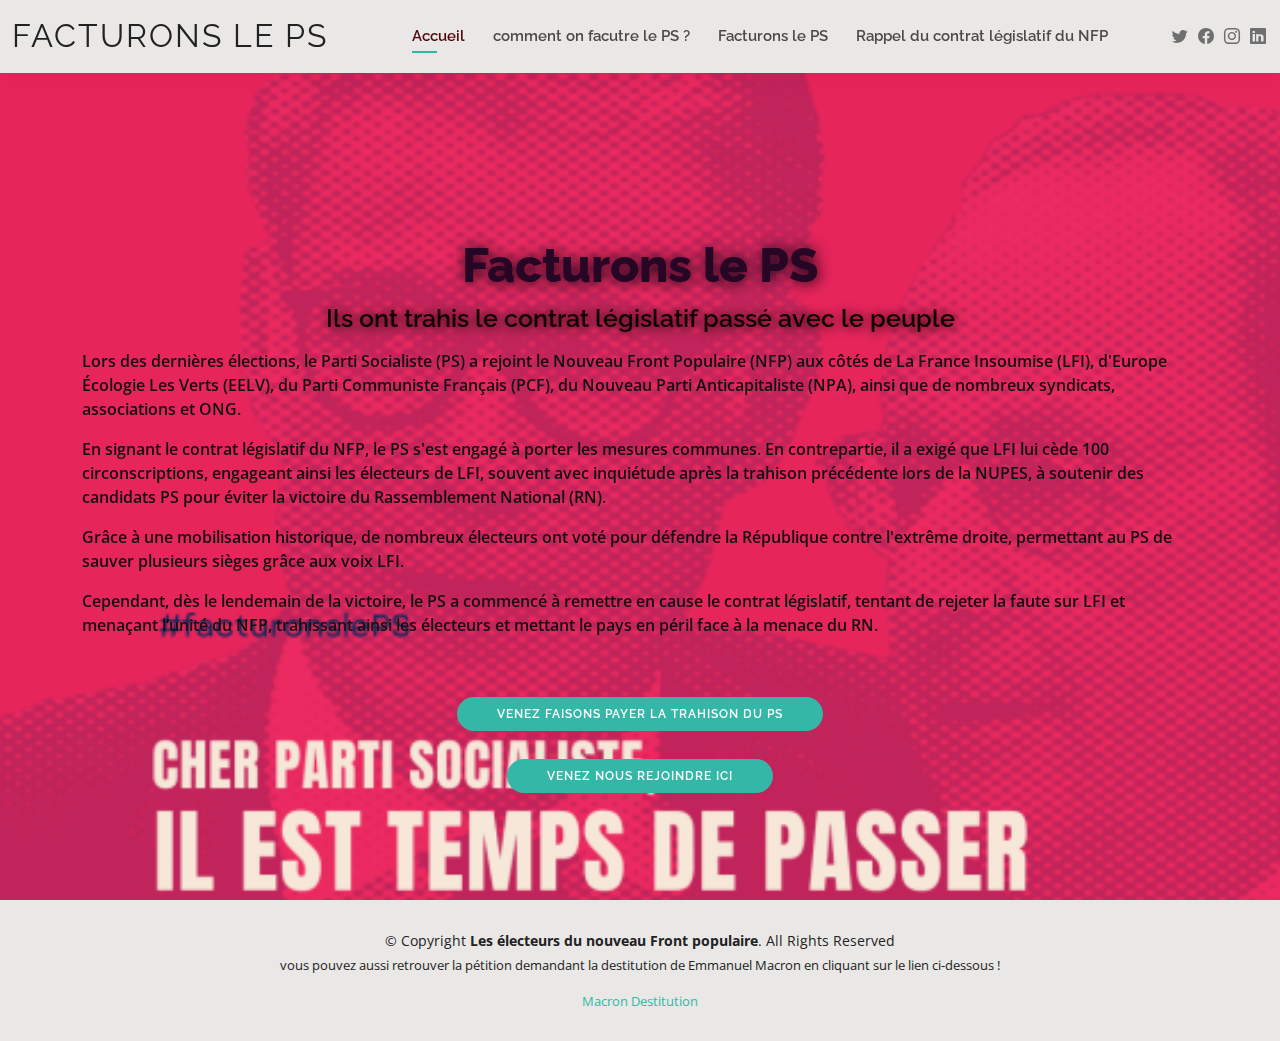
<file: index.html>
<!DOCTYPE html>
<html lang="en">

<head>
  <meta charset="utf-8">
  <meta content="width=device-width, initial-scale=1.0" name="viewport">

  <title>Facturons le PS</title>
  <meta content="" name="description">
  <meta content="" name="keywords">

  <!-- Favicons -->
  <link href="assets/img/apple-touch-icon.png" rel="apple-touch-icon">

  <!-- Google Fonts -->
  <link
    href="https://fonts.googleapis.com/css?family=Open+Sans:300,300i,400,400i,600,600i,700,700i|Raleway:300,300i,400,400i,500,500i,600,600i,700,700i|Poppins:300,300i,400,400i,500,500i,600,600i,700,700i"
    rel="stylesheet">

  <!-- Vendor CSS Files -->
  <link href="assets/vendor/aos/aos.css" rel="stylesheet">
  <link href="assets/vendor/bootstrap/css/bootstrap.min.css" rel="stylesheet">
  <link href="assets/vendor/bootstrap-icons/bootstrap-icons.css" rel="stylesheet">
  <link href="assets/vendor/boxicons/css/boxicons.min.css" rel="stylesheet">
  <link href="assets/vendor/glightbox/css/glightbox.min.css" rel="stylesheet">
  <link href="assets/vendor/swiper/swiper-bundle.min.css" rel="stylesheet">

  <!-- Template Main CSS File -->
  <link href="assets/css/style.css" rel="stylesheet">

  <!-- =======================================================
  
  ======================================================== -->
</head>

<body>

  <!-- ======= Header ======= -->
  <header id="header" class="fixed-top">
    <div class="container-fluid d-flex justify-content-between align-items-center">

      <h1 class="logo me-auto me-lg-0"><a href="index.html">Facturons Le PS</a></h1>


      <nav id="navbar" class="navbar order-last order-lg-0">
        <ul>
          <li><a class="active" href="index.html">Accueil</a></li>
          <li><a href="../factureps/comment.html"> comment on facutre le PS ?</a></li>
          <li><a href="../factureps/facturonsPS.html"> Facturons le PS </a></li>
          <li><a href="programme.html">Rappel du contrat législatif du NFP</a></li>
        </ul>
        <i class="bi bi-list mobile-nav-toggle"></i>
      </nav><!-- .navbar -->

      <div class="header-social-links">
        <a href="#" class="twitter"><i class="bi bi-twitter"></i></a>
        <a href="#" class="facebook"><i class="bi bi-facebook"></i></a>
        <a href="#" class="instagram"><i class="bi bi-instagram"></i></a>
        <a href="#" class="linkedin"><i class="bi bi-linkedin"></i></i></a>
      </div>

    </div>

  </header><!-- End Header -->

  <!-- ======= Hero Section ======= -->
  <section id="hero" class="d-flex align-items-center">
    <div class="container d-flex flex-column align-items-center" data-aos="zoom-in" data-aos-delay="100">
      <h1>Facturons le PS</h1>
      <h2>Ils ont trahis le contrat législatif passé avec le peuple</h2>
      <p>
        <p>
        Lors des dernières élections, le Parti Socialiste (PS) a rejoint le Nouveau Front Populaire (NFP) aux côtés de
        La France Insoumise (LFI), d'Europe Écologie Les Verts (EELV), du Parti Communiste Français (PCF), du Nouveau
        Parti Anticapitaliste (NPA), ainsi que de nombreux syndicats, associations et ONG.
        </p>
        <p>
        En signant le contrat législatif du NFP, le PS s'est engagé à porter les mesures communes. En contrepartie, il a
        exigé que LFI lui cède 100 circonscriptions, engageant ainsi les électeurs de LFI, souvent avec inquiétude après
        la trahison précédente lors de la NUPES, à soutenir des candidats PS pour éviter la victoire du Rassemblement
        National (RN).
        </p>
        <p>
        Grâce à une mobilisation historique, de nombreux électeurs ont voté pour défendre la République contre l'extrême
        droite, permettant au PS de sauver plusieurs sièges grâce aux voix LFI.
        </p>
        <p>
        Cependant, dès le lendemain de la victoire, le PS a commencé à remettre en cause le contrat législatif, tentant
        de rejeter la faute sur LFI et menaçant l’unité du NFP, trahissant ainsi les électeurs et mettant le pays en
        péril face à la menace du RN.
        </p>
      </p>
      <a href="facturonsPS.html" class="btn-about">Venez faisons payer la trahison du PS</a>
      <a href="equipe.html" class="btn-about">Venez nous rejoindre Ici</a>
    </div>

  </section><!-- End Hero -->

  <!-- ======= Footer ======= -->
  <footer id="footer">
    <div class="container">
      <div class="copyright">
        &copy; Copyright <strong><span>Les électeurs du nouveau Front populaire</span></strong>. All Rights Reserved
      </div>
      <div class="credits">
        <p>vous pouvez aussi retrouver la pétition demandant la destitution de Emmanuel Macron en cliquant sur le lien ci-dessous !</p>
        <a href="https://macron-destitution.fr/"> Macron Destitution </a>
      </div>
    </div>
  </footer><!-- End  Footer -->

  <div id="preloader"></div>
  <a href="#" class="back-to-top d-flex align-items-center justify-content-center"><i
      class="bi bi-arrow-up-short"></i></a>

  <!-- Vendor JS Files -->
  <script src="assets/vendor/purecounter/purecounter_vanilla.js"></script>
  <script src="assets/vendor/aos/aos.js"></script>
  <script src="assets/vendor/bootstrap/js/bootstrap.bundle.min.js"></script>
  <script src="assets/vendor/glightbox/js/glightbox.min.js"></script>
  <script src="assets/vendor/isotope-layout/isotope.pkgd.min.js"></script>
  <script src="assets/vendor/swiper/swiper-bundle.min.js"></script>
  <script src="assets/vendor/waypoints/noframework.waypoints.js"></script>
  <script src="assets/vendor/php-email-form/validate.js"></script>

  <!-- Template Main JS File -->
  <script src="assets/js/main.js"></script>

</body>

</html>
</file>
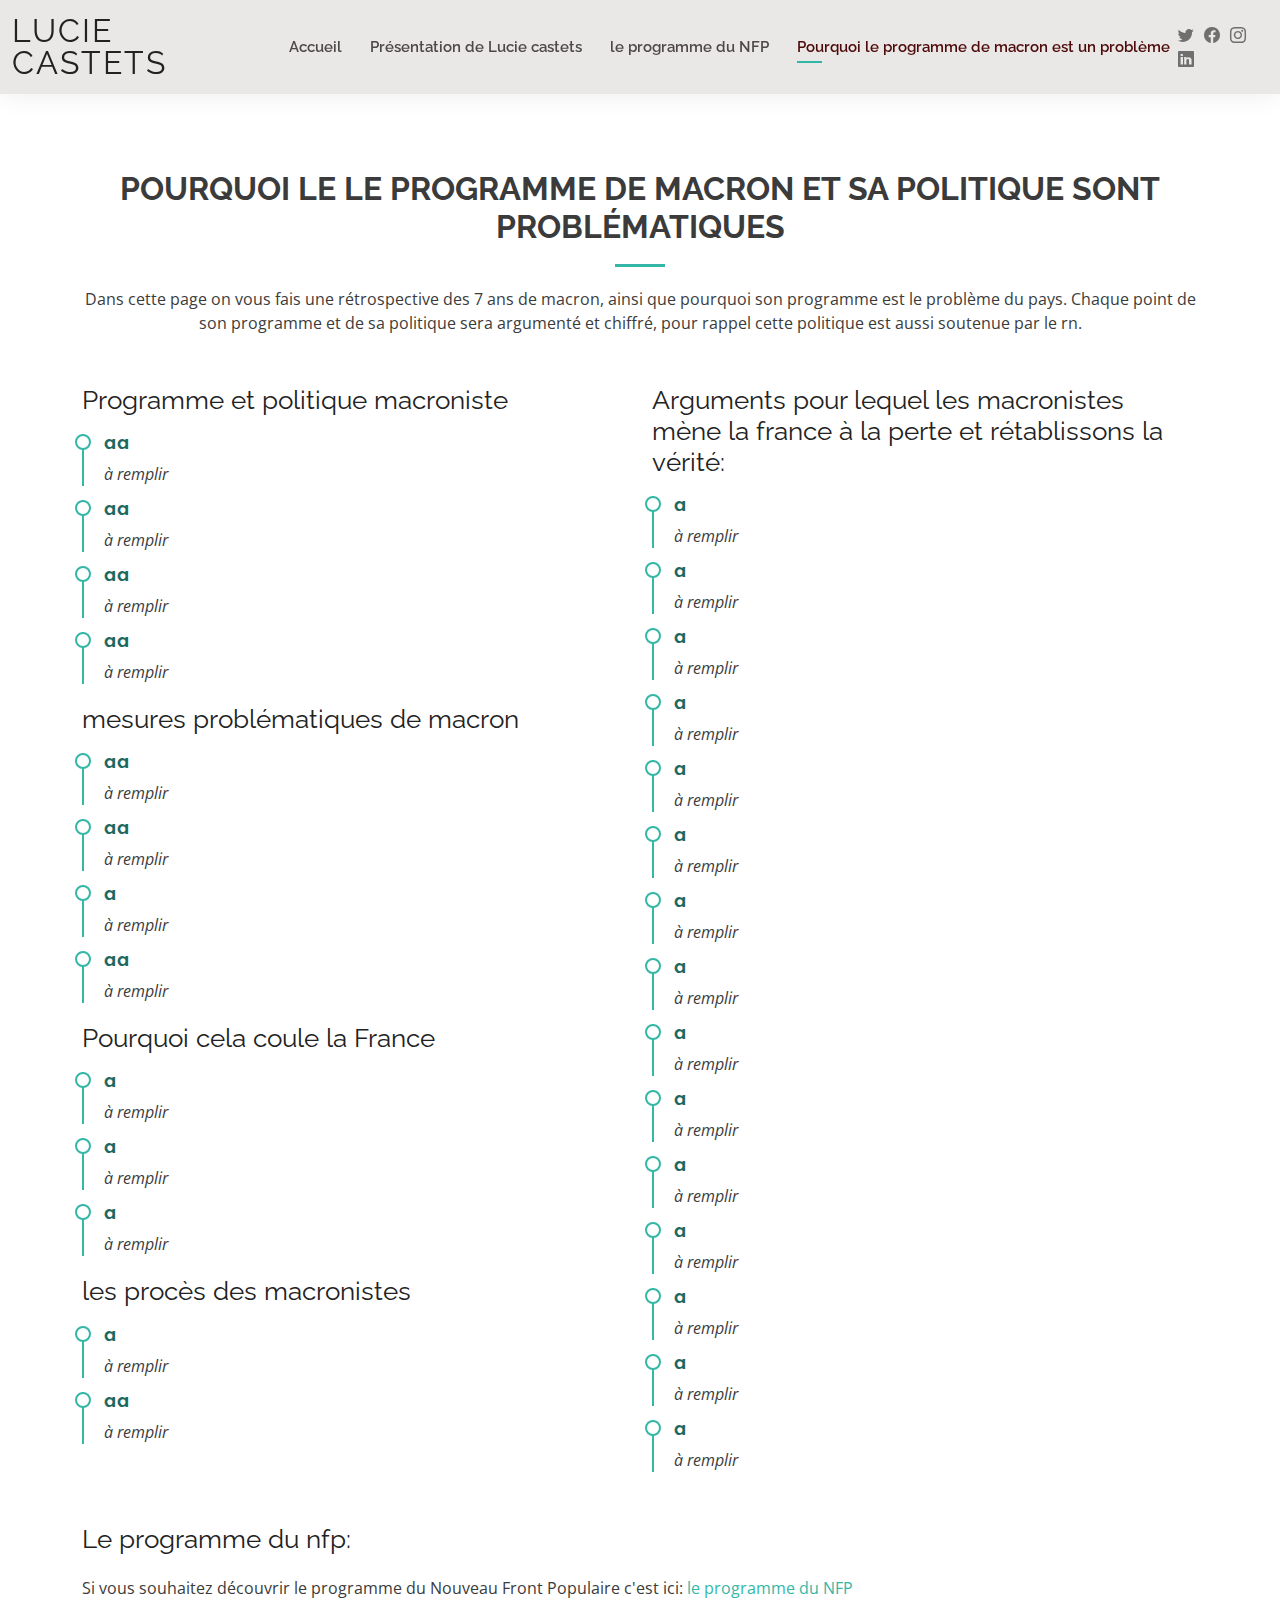
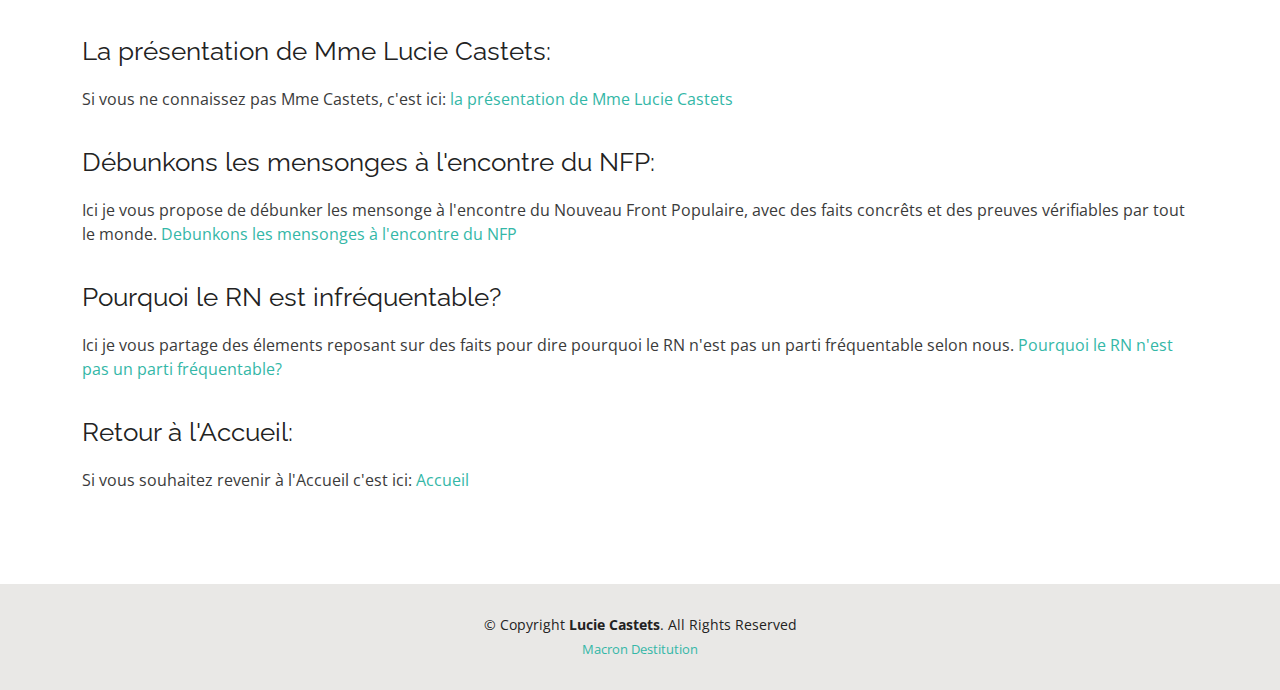
<file: macron.html>
<!DOCTYPE html>
<html lang="en">

<head>
  <meta charset="utf-8">
  <meta content="width=device-width, initial-scale=1.0" name="viewport">

  <title>Problème avec macron</title>
  <meta content="" name="description">
  <meta content="" name="keywords">

  <!-- Favicons -->
  <link href="assets/img/apple-touch-icon.png" rel="apple-touch-icon">

  <!-- Google Fonts -->
  <link
    href="https://fonts.googleapis.com/css?family=Open+Sans:300,300i,400,400i,600,600i,700,700i|Raleway:300,300i,400,400i,500,500i,600,600i,700,700i|Poppins:300,300i,400,400i,500,500i,600,600i,700,700i"
    rel="stylesheet">

  <!-- Vendor CSS Files -->
  <link href="assets/vendor/aos/aos.css" rel="stylesheet">
  <link href="assets/vendor/bootstrap/css/bootstrap.min.css" rel="stylesheet">
  <link href="assets/vendor/bootstrap-icons/bootstrap-icons.css" rel="stylesheet">
  <link href="assets/vendor/boxicons/css/boxicons.min.css" rel="stylesheet">
  <link href="assets/vendor/glightbox/css/glightbox.min.css" rel="stylesheet">
  <link href="assets/vendor/swiper/swiper-bundle.min.css" rel="stylesheet">

  <!-- Template Main CSS File -->
  <link href="assets/css/style.css" rel="stylesheet">

  <!-- =======================================================
  * Template Name: Kelly
  * Updated: Sep 18 2023 with Bootstrap v5.3.2
  * Template URL: https://bootstrapmade.com/kelly-free-bootstrap-cv-resume-html-template/
  * Author: BootstrapMade.com
  * License: https://bootstrapmade.com/license/
  ======================================================== -->
</head>

<body>

  <!-- ======= Header ======= -->
  <!-- ======= Header ======= -->
  <header id="header" class="fixed-top">
    <div class="container-fluid d-flex justify-content-between align-items-center">

      <h1 class="logo me-auto me-lg-0"><a href="index.html">Lucie Castets</a></h1>
      <!-- Uncomment below if you prefer to use an image logo -->
      <!-- <a href="index.html" class="logo"><img src="assets/img/logo.png" alt="" class="img-fluid"></a>-->

      <nav id="navbar" class="navbar order-last order-lg-0">
        <ul>
          <li><a href="index.html">Accueil</a></li>
          <li><a href="castets.html">Présentation de Lucie castets</a></li>
          <li><a href="programme.html">le programme du NFP</a></li>
          <li><a class="active" href="macron.html">Pourquoi le programme de macron est un problème</a></li>
        </ul>

        <i class="bi bi-list mobile-nav-toggle"></i>
      </nav><!-- .navbar -->

      <div class="header-social-links">
        <a href="#" class="twitter"><i class="bi bi-twitter"></i></a>
        <a href="#" class="facebook"><i class="bi bi-facebook"></i></a>
        <a href="#" class="instagram"><i class="bi bi-instagram"></i></a>
        <a href="#" class="linkedin"><i class="bi bi-linkedin"></i></i></a>
      </div>

    </div>

  </header><!-- End Header -->

  <main id="main">

    <!-- ======= rn beurk Section ======= -->
    <section id="resume" class="resume">
      <div class="container" data-aos="fade-up">

        <div class="section-title">
          <h2>Pourquoi le le programme de Macron et sa politique sont problématiques</h2>
          <p> Dans cette page on vous fais une rétrospective des 7 ans de macron, ainsi que pourquoi son programme est
            le problème du pays.
            Chaque point de son programme et de sa politique sera argumenté et chiffré, pour rappel cette politique est
            aussi soutenue par le rn.
          </p>
        </div>

        <div class="row">
          <div class="col-lg-6">
            <h3 class="resume-title">Programme et politique macroniste</h3>
            <div class="resume-item pb-0">
              <h4>aa</h4>
              <p><em>à remplir</em></p>


            </div>
            <div class="resume-item pb-0">
              <h4>aa</h4>
              <p><em>à remplir</em></p>


            </div>
            <div class="resume-item pb-0">
              <h4>aa</h4>
              <p><em>à remplir</em></p>

            </div>
            <div class="resume-item pb-0">
              <h4>aa</h4>
              <p><em>à remplir</em></p>


            </div>
            <h3 class="resume-title">mesures problématiques de macron</h3>
            <div class="resume-item pb-0">
              <h4>aa</h4>
              <p><em>à remplir</em></p>


            </div>

            <div class="resume-item pb-0">
              <h4>aa</h4>
              <p><em>à remplir</em></p>

            </div>

            <div class="resume-item pb-0">
              <h4>a</h4>
              <p><em>à remplir</em></p>

            </div>
            <div class="resume-item pb-0">
              <h4>aa</h4>
              <p><em>à remplir</em></p>

            </div>

            <h3 class="resume-title">Pourquoi cela coule la France</h3>

            <div class="resume-item pb-0">
              <h4>a</h4>
              <p><em>à remplir</em></p>

            </div>
            <div class="resume-item pb-0">
              <h4>a</h4>
              <p><em>à remplir</em></p>

            </div>
            <div class="resume-item pb-0">
              <h4>a</h4>
              <p><em>à remplir</em></p>

            </div>

            <h3 class="resume-title">les procès des macronistes</h3>
            <div class="resume-item pb-0">
              <h4>a</h4>
              <p><em>à remplir</em></p>

            </div>
            <div class="resume-item pb-0">
              <h4>aa</h4>
              <p><em>à remplir</em></p>

            </div>
          </div>
          <div class="col-lg-6">

            <h3 class="resume-title">Arguments pour lequel les macronistes mène la france à la perte et rétablissons la
              vérité: </h3>

            <div class="resume-item pb-0">
              <h4>a</h4>
              <p><em>à remplir</em></p>

            </div>
            <div class="resume-item pb-0">
              <h4>a</h4>
              <p><em>à remplir</em></p>

            </div>
            <div class="resume-item pb-0">
              <h4>a</h4>
              <p><em>à remplir</em></p>

            </div>
            <div class="resume-item pb-0">
              <h4>a</h4>
              <p><em>à remplir</em></p>

            </div>
            <div class="resume-item pb-0">
              <h4>a</h4>
              <p><em>à remplir</em></p>

            </div>
            <div class="resume-item pb-0">
              <h4>a</h4>
              <p><em>à remplir</em></p>

            </div>
            <div class="resume-item pb-0">
              <h4>a</h4>
              <p><em>à remplir</em></p>

            </div>
            <div class="resume-item pb-0">
              <h4>a</h4>
              <p><em>à remplir</em></p>

            </div>
            <div class="resume-item pb-0">
              <h4>a</h4>
              <p><em>à remplir</em></p>

            </div>
            <div class="resume-item pb-0">
              <h4>a</h4>
              <p><em>à remplir</em></p>

            </div>
            <div class="resume-item pb-0">
              <h4>a</h4>
              <p><em>à remplir</em></p>

            </div>
            <div class="resume-item pb-0">
              <h4>a</h4>
              <p><em>à remplir</em></p>

            </div>
            <div class="resume-item pb-0">
              <h4>a</h4>
              <p><em>à remplir</em></p>

            </div>
            <div class="resume-item pb-0">
              <h4>a</h4>
              <p><em>à remplir</em></p>

            </div>
            <div class="resume-item pb-0">
              <h4>a</h4>
              <p><em>à remplir</em></p>

            </div>


          </div>
          <p>
          <h3 class="resume-title"> Le programme du nfp: </h3>
          <p>
            Si vous souhaitez découvrir le programme du Nouveau Front Populaire c'est ici:
            <a href="programme.html">le programme du NFP</a>
          </p>
          <h3 class="resume-title"> La présentation de Mme Lucie Castets: </h3>
          <p>
            Si vous ne connaissez pas Mme Castets, c'est ici:
            <a href="castets.html">la présentation de Mme Lucie Castets</a>
          </p>
          <h3 class="resume-title"> Débunkons les mensonges à l'encontre du NFP: </h3>
          <p>
            Ici je vous propose de débunker les mensonge à l'encontre du Nouveau Front Populaire, avec des faits
            concrêts et des preuves vérifiables par tout le monde.

            <a href="debunk.html">Debunkons les mensonges à l'encontre du NFP</a>
          </p>
          <h3 class="resume-title"> Pourquoi le RN est infréquentable? </h3>
          <p>
            Ici je vous partage des élements reposant sur des faits pour dire pourquoi le RN n'est pas un parti
            fréquentable selon nous.
            <a href="rn.html"> Pourquoi le RN n'est pas un parti fréquentable?</a>
          </p>
          <h3 class="resume-title"> Retour à l'Accueil: </h3>
          <p>
            Si vous souhaitez revenir à l'Accueil c'est ici:
            <a href="index.html">Accueil</a>
          </p>
          </p>
        </div>
    </section><!-- End rn beurk Section -->

  </main><!-- End #main -->

  <!-- ======= Footer ======= -->
  <footer id="footer">
    <div class="container">
      <div class="copyright">
        &copy; Copyright <strong><span>Lucie Castets</span></strong>. All Rights Reserved
      </div>
      <div class="credits">
        <a href="https://macron-destitution.fr/"> Macron Destitution </a>
      </div>
    </div>
  </footer><!-- End  Footer -->

  <div id="preloader"></div>
  <a href="#" class="back-to-top d-flex align-items-center justify-content-center"><i
      class="bi bi-arrow-up-short"></i></a>

  <!-- Vendor JS Files -->
  <script src="assets/vendor/purecounter/purecounter_vanilla.js"></script>
  <script src="assets/vendor/aos/aos.js"></script>
  <script src="assets/vendor/bootstrap/js/bootstrap.bundle.min.js"></script>
  <script src="assets/vendor/glightbox/js/glightbox.min.js"></script>
  <script src="assets/vendor/isotope-layout/isotope.pkgd.min.js"></script>
  <script src="assets/vendor/swiper/swiper-bundle.min.js"></script>
  <script src="assets/vendor/waypoints/noframework.waypoints.js"></script>
  <script src="assets/vendor/php-email-form/validate.js"></script>

  <!-- Template Main JS File -->
  <script src="assets/js/main.js"></script>

</body>

</html>
</file>
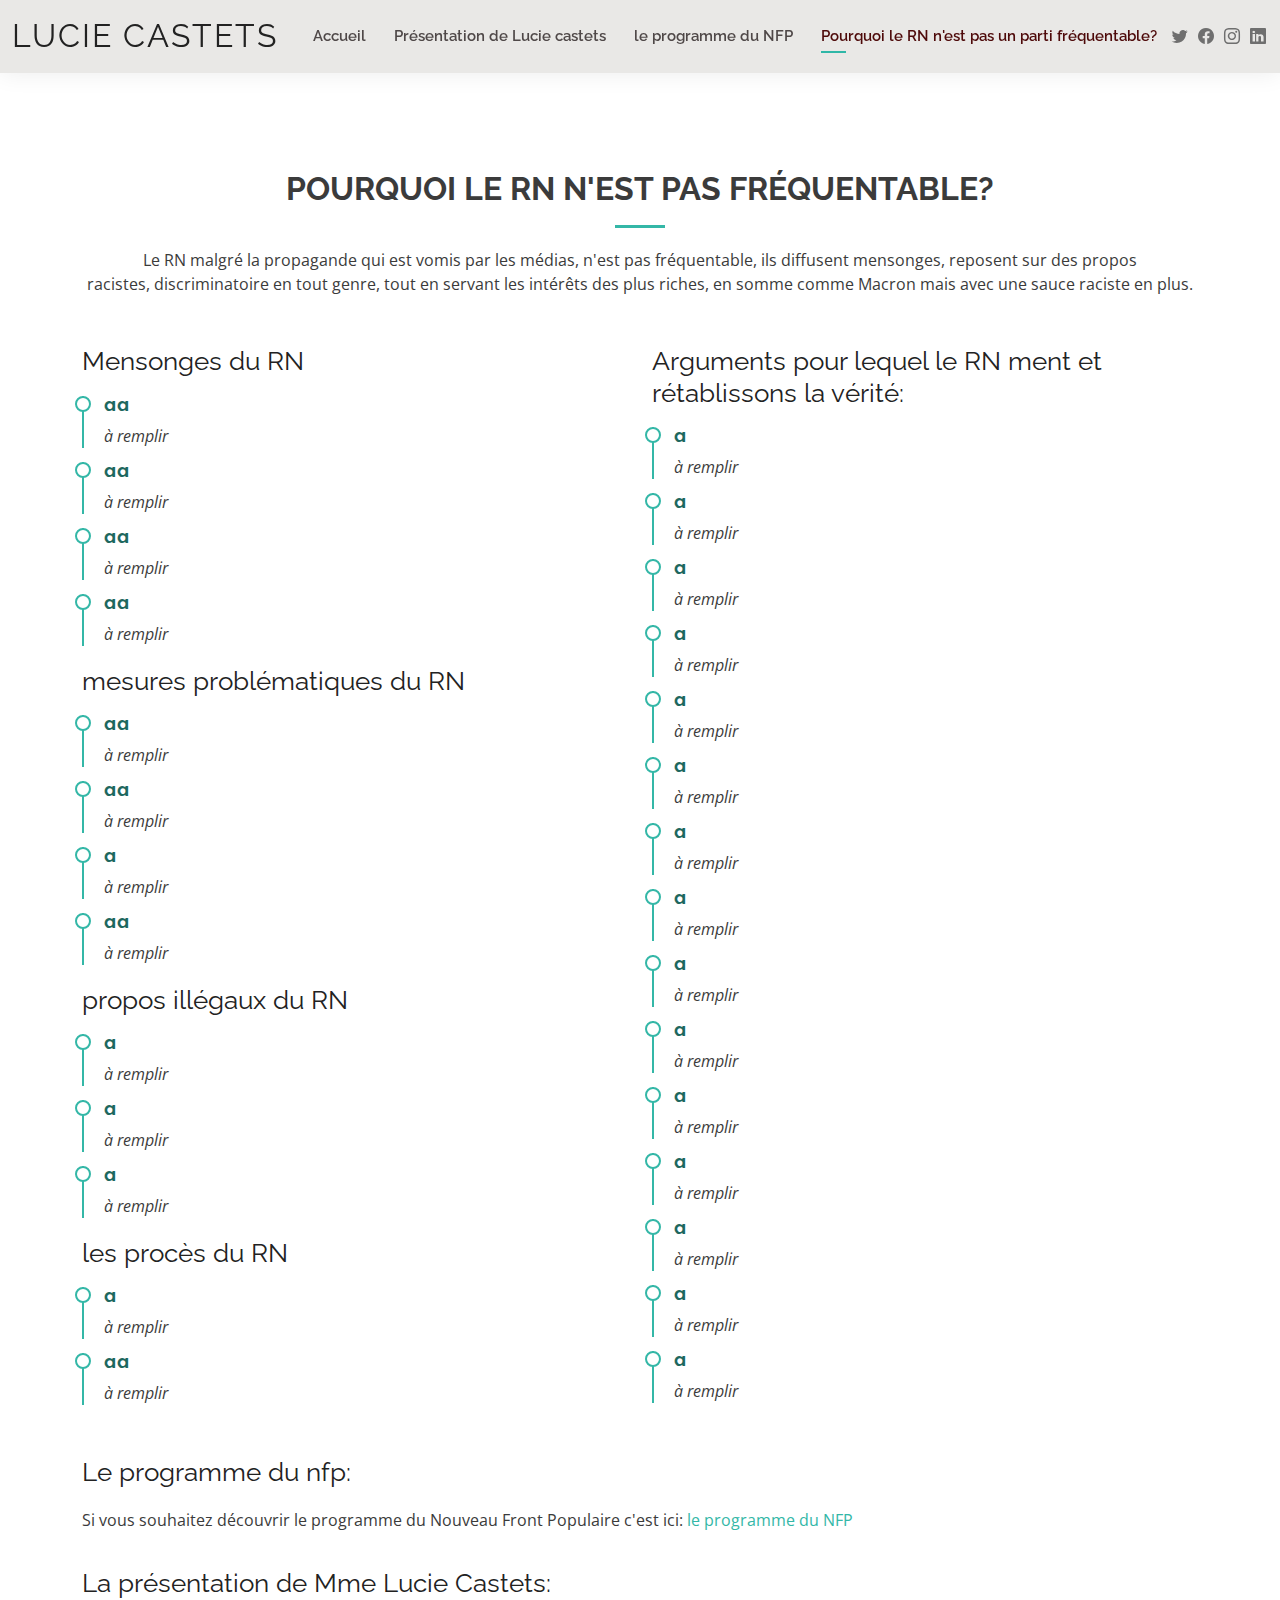
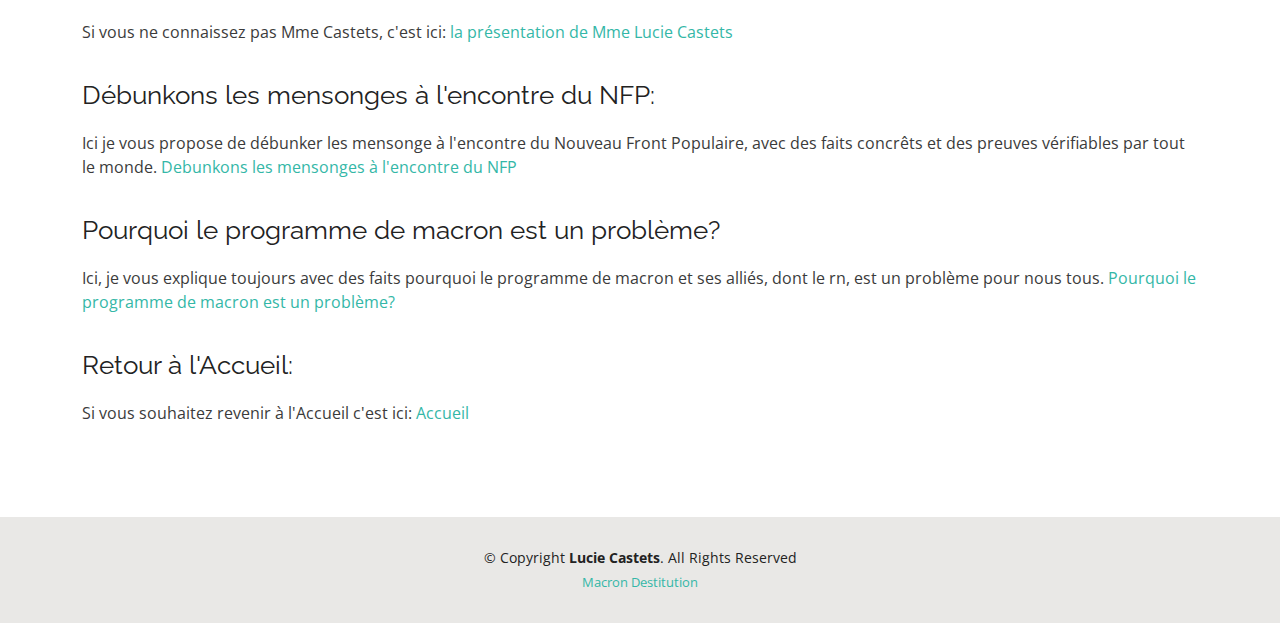
<file: rn.html>
<!DOCTYPE html>
<html lang="en">

<head>
  <meta charset="utf-8">
  <meta content="width=device-width, initial-scale=1.0" name="viewport">

  <title>Pourquoi le RN n'est pas fréquentable</title>
  <meta content="" name="description">
  <meta content="" name="keywords">

  <!-- Favicons -->
  <link href="assets/img/apple-touch-icon.png" rel="apple-touch-icon">

  <!-- Google Fonts -->
  <link
    href="https://fonts.googleapis.com/css?family=Open+Sans:300,300i,400,400i,600,600i,700,700i|Raleway:300,300i,400,400i,500,500i,600,600i,700,700i|Poppins:300,300i,400,400i,500,500i,600,600i,700,700i"
    rel="stylesheet">

  <!-- Vendor CSS Files -->
  <link href="assets/vendor/aos/aos.css" rel="stylesheet">
  <link href="assets/vendor/bootstrap/css/bootstrap.min.css" rel="stylesheet">
  <link href="assets/vendor/bootstrap-icons/bootstrap-icons.css" rel="stylesheet">
  <link href="assets/vendor/boxicons/css/boxicons.min.css" rel="stylesheet">
  <link href="assets/vendor/glightbox/css/glightbox.min.css" rel="stylesheet">
  <link href="assets/vendor/swiper/swiper-bundle.min.css" rel="stylesheet">

  <!-- Template Main CSS File -->
  <link href="assets/css/style.css" rel="stylesheet">

  <!-- =======================================================
  * Template Name: Kelly
  * Updated: Sep 18 2023 with Bootstrap v5.3.2
  * Template URL: https://bootstrapmade.com/kelly-free-bootstrap-cv-resume-html-template/
  * Author: BootstrapMade.com
  * License: https://bootstrapmade.com/license/
  ======================================================== -->
</head>

<body>

  <!-- ======= Header ======= -->
  <header id="header" class="fixed-top">
    <div class="container-fluid d-flex justify-content-between align-items-center">

      <h1 class="logo me-auto me-lg-0"><a href="index.html">Lucie Castets</a></h1>
      <!-- Uncomment below if you prefer to use an image logo -->
      <!-- <a href="index.html" class="logo"><img src="assets/img/logo.png" alt="" class="img-fluid"></a>-->

      <nav id="navbar" class="navbar order-last order-lg-0">
        <ul>
          <li><a href="index.html">Accueil</a></li>
          <li><a href="castets.html">Présentation de Lucie castets</a></li>
          <li><a href="programme.html">le programme du NFP</a></li>
          <li><a class="active" href="rn.html"> Pourquoi le RN n'est pas un parti fréquentable?</a></li>
        </ul>

        <i class="bi bi-list mobile-nav-toggle"></i>
      </nav><!-- .navbar -->

      <div class="header-social-links">
        <a href="#" class="twitter"><i class="bi bi-twitter"></i></a>
        <a href="#" class="facebook"><i class="bi bi-facebook"></i></a>
        <a href="#" class="instagram"><i class="bi bi-instagram"></i></a>
        <a href="#" class="linkedin"><i class="bi bi-linkedin"></i></i></a>
      </div>

    </div>

  </header><!-- End Header -->

  <main id="main">

    <!-- ======= rn beurk Section ======= -->
    <section id="resume" class="resume">
      <div class="container" data-aos="fade-up">

        <div class="section-title">
          <h2>Pourquoi le RN n'est pas fréquentable?</h2>
          <p> Le RN malgré la propagande qui est vomis par les médias, n'est pas fréquentable, ils diffusent mensonges,
            reposent sur des propos <br>
            racistes, discriminatoire en tout genre, tout en servant les intérêts des plus riches, en somme comme Macron
            mais avec une sauce raciste en plus.</p>
        </div>

        <div class="row">
          <div class="col-lg-6">
            <h3 class="resume-title">Mensonges du RN</h3>
            <div class="resume-item pb-0">
              <h4>aa</h4>
              <p><em>à remplir</em></p>


            </div>
            <div class="resume-item pb-0">
              <h4>aa</h4>
              <p><em>à remplir</em></p>


            </div>
            <div class="resume-item pb-0">
              <h4>aa</h4>
              <p><em>à remplir</em></p>

            </div>
            <div class="resume-item pb-0">
              <h4>aa</h4>
              <p><em>à remplir</em></p>


            </div>
            <h3 class="resume-title">mesures problématiques du RN</h3>
            <div class="resume-item pb-0">
              <h4>aa</h4>
              <p><em>à remplir</em></p>


            </div>

            <div class="resume-item pb-0">
              <h4>aa</h4>
              <p><em>à remplir</em></p>

            </div>

            <div class="resume-item pb-0">
              <h4>a</h4>
              <p><em>à remplir</em></p>

            </div>
            <div class="resume-item pb-0">
              <h4>aa</h4>
              <p><em>à remplir</em></p>

            </div>

            <h3 class="resume-title">propos illégaux du RN</h3>

            <div class="resume-item pb-0">
              <h4>a</h4>
              <p><em>à remplir</em></p>

            </div>
            <div class="resume-item pb-0">
              <h4>a</h4>
              <p><em>à remplir</em></p>

            </div>
            <div class="resume-item pb-0">
              <h4>a</h4>
              <p><em>à remplir</em></p>

            </div>

            <h3 class="resume-title">les procès du RN</h3>
            <div class="resume-item pb-0">
              <h4>a</h4>
              <p><em>à remplir</em></p>

            </div>
            <div class="resume-item pb-0">
              <h4>aa</h4>
              <p><em>à remplir</em></p>

            </div>
          </div>
          <div class="col-lg-6">

            <h3 class="resume-title">Arguments pour lequel le RN ment et rétablissons la vérité: </h3>

            <div class="resume-item pb-0">
              <h4>a</h4>
              <p><em>à remplir</em></p>

            </div>
            <div class="resume-item pb-0">
              <h4>a</h4>
              <p><em>à remplir</em></p>

            </div>
            <div class="resume-item pb-0">
              <h4>a</h4>
              <p><em>à remplir</em></p>

            </div>
            <div class="resume-item pb-0">
              <h4>a</h4>
              <p><em>à remplir</em></p>

            </div>
            <div class="resume-item pb-0">
              <h4>a</h4>
              <p><em>à remplir</em></p>

            </div>
            <div class="resume-item pb-0">
              <h4>a</h4>
              <p><em>à remplir</em></p>

            </div>
            <div class="resume-item pb-0">
              <h4>a</h4>
              <p><em>à remplir</em></p>

            </div>
            <div class="resume-item pb-0">
              <h4>a</h4>
              <p><em>à remplir</em></p>

            </div>
            <div class="resume-item pb-0">
              <h4>a</h4>
              <p><em>à remplir</em></p>

            </div>
            <div class="resume-item pb-0">
              <h4>a</h4>
              <p><em>à remplir</em></p>

            </div>
            <div class="resume-item pb-0">
              <h4>a</h4>
              <p><em>à remplir</em></p>

            </div>
            <div class="resume-item pb-0">
              <h4>a</h4>
              <p><em>à remplir</em></p>

            </div>
            <div class="resume-item pb-0">
              <h4>a</h4>
              <p><em>à remplir</em></p>

            </div>
            <div class="resume-item pb-0">
              <h4>a</h4>
              <p><em>à remplir</em></p>

            </div>
            <div class="resume-item pb-0">
              <h4>a</h4>
              <p><em>à remplir</em></p>

            </div>


          </div>
          <p>
          <h3 class="resume-title"> Le programme du nfp: </h3>
          <p>
            Si vous souhaitez découvrir le programme du Nouveau Front Populaire c'est ici:
            <a href="programme.html">le programme du NFP</a>
          </p>
          <h3 class="resume-title"> La présentation de Mme Lucie Castets: </h3>
          <p>
            Si vous ne connaissez pas Mme Castets, c'est ici:
            <a href="castets.html">la présentation de Mme Lucie Castets</a>
          </p>
          <h3 class="resume-title"> Débunkons les mensonges à l'encontre du NFP: </h3>
          <p>
            Ici je vous propose de débunker les mensonge à l'encontre du Nouveau Front Populaire, avec des faits
            concrêts et des preuves vérifiables par tout le monde.

            <a href="debunk.html">Debunkons les mensonges à l'encontre du NFP</a>
          </p>
          <h3 class="resume-title">Pourquoi le programme de macron est un problème? </h3>
          <p>
            Ici, je vous explique toujours avec des faits pourquoi le programme de macron et ses alliés, dont le rn, est
            un problème pour nous tous.
            <a href="macron.html">Pourquoi le programme de macron est un problème?</a>
          </p>
          <h3 class="resume-title"> Retour à l'Accueil: </h3>
          <p>
            Si vous souhaitez revenir à l'Accueil c'est ici:
            <a href="index.html">Accueil</a>
          </p>
          </p>
        </div>
    </section><!-- End rn beurk Section -->

  </main><!-- End #main -->

  <!-- ======= Footer ======= -->
  <footer id="footer">
    <div class="container">
      <div class="copyright">
        &copy; Copyright <strong><span>Lucie Castets</span></strong>. All Rights Reserved
      </div>
      <div class="credits">
        <a href="https://macron-destitution.fr/"> Macron Destitution </a>
      </div>
    </div>
  </footer><!-- End  Footer -->


  <div id="preloader"></div>
  <a href="#" class="back-to-top d-flex align-items-center justify-content-center"><i
      class="bi bi-arrow-up-short"></i></a>

  <!-- Vendor JS Files -->
  <script src="assets/vendor/purecounter/purecounter_vanilla.js"></script>
  <script src="assets/vendor/aos/aos.js"></script>
  <script src="assets/vendor/bootstrap/js/bootstrap.bundle.min.js"></script>
  <script src="assets/vendor/glightbox/js/glightbox.min.js"></script>
  <script src="assets/vendor/isotope-layout/isotope.pkgd.min.js"></script>
  <script src="assets/vendor/swiper/swiper-bundle.min.js"></script>
  <script src="assets/vendor/waypoints/noframework.waypoints.js"></script>
  <script src="assets/vendor/php-email-form/validate.js"></script>

  <!-- Template Main JS File -->
  <script src="assets/js/main.js"></script>

</body>

</html>
</file>
<file: assets/css/style.css>
/**
* Template Name: Kelly
* Updated: Sep 18 2023 with Bootstrap v5.3.2
* Template URL: https://bootstrapmade.com/kelly-free-bootstrap-cv-resume-html-template/
* Author: BootstrapMade.com
* License: https://bootstrapmade.com/license/
*/

/*--------------------------------------------------------------
# General
--------------------------------------------------------------*/
body {
  font-family: "Open Sans", sans-serif;
  color: #3b3b3b;
}

a {
  color: #34b7a7;
  text-decoration: none;
}

a:hover {
  color: #51cdbe;
  text-decoration: none;
}

h1,
h2,
h3,
h4,
h5,
h6 {
  font-family: "Raleway", sans-serif;
}

#main {
  margin-top: 50px;
}

@media (max-width: 992px) {
  #main {
    margin-top: 30px;
  }
}

/*--------------------------------------------------------------
# Preloader
--------------------------------------------------------------*/
#preloader {
  position: fixed;
  top: 0;
  left: 0;
  right: 0;
  bottom: 0;
  z-index: 9999;
  overflow: hidden;
  background: #fff;
}

#preloader:before {
  content: "";
  position: fixed;
  top: calc(50% - 30px);
  left: calc(50% - 30px);
  border: 6px solid #34b7a7;
  border-top-color: #dcf5f2;
  border-radius: 50%;
  width: 60px;
  height: 60px;
  animation: animate-preloader 1s linear infinite;
}

@keyframes animate-preloader {
  0% {
    transform: rotate(0deg);
  }

  100% {
    transform: rotate(360deg);
  }
}

/*--------------------------------------------------------------
# Back to top button
--------------------------------------------------------------*/
.back-to-top {
  position: fixed;
  visibility: hidden;
  opacity: 0;
  right: 15px;
  bottom: 15px;
  z-index: 996;
  background: #34b7a7;
  width: 40px;
  height: 40px;
  border-radius: 50px;
  transition: all 0.4s;
}

.back-to-top i {
  font-size: 24px;
  color: #fff;
  line-height: 0;
}

.back-to-top:hover {
  background: #49cbbb;
  color: #fff;
}

.back-to-top.active {
  visibility: visible;
  opacity: 1;
}

/*--------------------------------------------------------------
# Header
--------------------------------------------------------------*/
#header {
  background: #e9e8e6;
  box-shadow: 0px 0px 25px 0 rgba(0, 0, 0, 0.08);
  z-index: 997;
  padding: 15px 0;
}

#header .logo {
  font-size: 32px;
  margin: 0;
  padding: 0;
  line-height: 1;
  font-weight: 400;
  letter-spacing: 2px;
  text-transform: uppercase;
}

#header .logo a {
  color: #222222;
}

#header .logo img {
  max-height: 40px;
}

@media (max-width: 992px) {
  #header .logo {
    font-size: 28px;
  }
}

/*--------------------------------------------------------------
# Header Social Links
--------------------------------------------------------------*/
.header-social-links {
  padding-right: 15px;
  padding: 2px;
}

.header-social-links a {
  color: #6f6f6f;
  padding-left: 6px;
  display: inline-block;
  line-height: 0px;
  transition: 0.3s;
  font-size: 16px;
}

.header-social-links a:hover {
  color: #34b7a7;
}

/*--------------------------------------------------------------
# Navigation Menu
--------------------------------------------------------------*/
/**
* Desktop Navigation 
*/
.navbar {
  padding: 0;
}

.navbar ul {
  margin: 0;
  padding: 0;
  display: flex;
  list-style: none;
  align-items: center;
}

.navbar li {
  position: relative;
  padding: 10px 0 10px 28px;
}

.navbar a,
.navbar a:focus {
  display: flex;
  align-items: center;
  justify-content: space-between;
  font-family: "Raleway", sans-serif;
  font-size: 15px;
  font-weight: 600;
  color: #4f4848;
  white-space: nowrap;
  transition: 0.3s;
  position: relative;
}

.navbar a i,
.navbar a:focus i {
  font-size: 12px;
  line-height: 0;
  margin-left: 5px;
}

.navbar>ul>li>a:before {
  content: "";
  position: absolute;
  width: 0;
  height: 2px;
  bottom: -5px;
  left: 0;
  background-color: #2fb7a7;
  visibility: hidden;
  width: 0px;
  transition: all 0.3s ease-in-out 0s;
}

.navbar a:hover:before,
.navbar li:hover>a:before,
.navbar .active:before {
  visibility: visible;
  width: 25px;
}

.navbar a:hover,
.navbar .active,
.navbar .active:focus,
.navbar li:hover>a {
  color: #4e0a0a;
}

.navbar .dropdown ul {
  display: block;
  position: absolute;
  left: 14px;
  top: calc(100% + 30px);
  margin: 0;
  padding: 10px 0;
  z-index: 99;
  opacity: 0;
  visibility: hidden;
  background: #fff;
  box-shadow: 0px 0px 30px rgba(127, 137, 161, 0.25);
  transition: 0.3s;
  border-radius: 4px;
}

.navbar .dropdown ul li {
  min-width: 200px;
  padding: 0;
}

.navbar .dropdown ul a {
  padding: 10px 20px;
  font-size: 15px;
  text-transform: none;
  font-weight: 600;
}

.navbar .dropdown ul a i {
  font-size: 12px;
}

.navbar .dropdown ul a:hover,
.navbar .dropdown ul .active:hover,
.navbar .dropdown ul li:hover>a {
  color: #34b7a7;
}

.navbar .dropdown:hover>ul {
  opacity: 1;
  top: 100%;
  visibility: visible;
}

.navbar .dropdown .dropdown ul {
  top: 0;
  left: calc(100% - 30px);
  visibility: hidden;
}

.navbar .dropdown .dropdown:hover>ul {
  opacity: 1;
  top: 0;
  left: 100%;
  visibility: visible;
}

@media (max-width: 1366px) {
  .navbar .dropdown .dropdown ul {
    left: -90%;
  }

  .navbar .dropdown .dropdown:hover>ul {
    left: -100%;
  }
}

/**
* Mobile Navigation 
*/
.mobile-nav-toggle {
  color: #222222;
  font-size: 28px;
  cursor: pointer;
  display: none;
  line-height: 0;
  transition: 0.5s;
}

.mobile-nav-toggle.bi-x {
  color: #fff;
}

@media (max-width: 991px) {
  .mobile-nav-toggle {
    display: block;
  }

  .navbar ul {
    display: none;
  }
}

.navbar-mobile {
  position: fixed;
  overflow: hidden;
  top: 0;
  right: 0;
  left: 0;
  bottom: 0;
  background: rgba(9, 9, 9, 0.9);
  transition: 0.3s;
  z-index: 999;
}

.navbar-mobile .mobile-nav-toggle {
  position: absolute;
  top: 15px;
  right: 15px;
}

.navbar-mobile ul {
  display: block;
  position: absolute;
  top: 55px;
  right: 15px;
  bottom: 15px;
  left: 15px;
  padding: 10px 0;
  border-radius: 10px;
  background-color: #fff;
  overflow-y: auto;
  transition: 0.3s;
}

.navbar-mobile a,
.navbar-mobile a:focus {
  font-size: 15px;
  padding-right: 15px;
  color: #222222;
}

.navbar-mobile a:hover,
.navbar-mobile .active,
.navbar-mobile li:hover>a {
  color: #34b7a7;
}

.navbar-mobile .getstarted,
.navbar-mobile .getstarted:focus {
  margin: 15px;
}

.navbar-mobile .dropdown ul {
  position: static;
  display: none;
  margin: 10px 20px;
  padding: 10px 0;
  z-index: 99;
  opacity: 1;
  visibility: visible;
  background: #fff;
  box-shadow: 0px 0px 30px rgba(127, 137, 161, 0.25);
}

.navbar-mobile .dropdown ul li {
  min-width: 200px;
}

.navbar-mobile .dropdown ul a {
  padding: 10px 20px;
}

.navbar-mobile .dropdown ul a i {
  font-size: 12px;
}

.navbar-mobile .dropdown ul a:hover,
.navbar-mobile .dropdown ul .active:hover,
.navbar-mobile .dropdown ul li:hover>a {
  color: #34b7a7;
}

.navbar-mobile .dropdown>.dropdown-active {
  display: block;
}

/*--------------------------------------------------------------
# Hero Section
--------------------------------------------------------------*/
#hero {
  width: 100%;
  height: 100vh;
  background: url("../../img/image2.webp") top right;
  background-size: cover;
}

#hero .container {
  padding-top: 70px;
  position: relative;
  
}

@media (max-width: 992px) {
  #hero .container {
    padding-top: 58px;
  }
}

#hero h1 {
  margin: 0;
  font-size: 48px;
  font-weight: 800;
  line-height: 56px;
  color: #260525;
  text-shadow: 1px 1px 15px rgb(3, 3, 17);
  
}

#hero h2 {
  color: #120202;
  margin: 10px 0 0 0;
  font-weight: 600;
  font-size: 25px;
  text-shadow: 1px 1px 12px rgb(19, 5, 5);
}
#hero p{
  color: #111;
 font-weight: 600;
}

#hero .btn-about {
  font-family: "Raleway", sans-serif;
  text-transform: uppercase;
  font-weight: 600;
  font-size: 12px;
  letter-spacing: 1px;
  display: inline-block;
  padding: 8px 40px;
  border-radius: 50px;
  transition: 0.5s;
  margin-top: 28px;
  color: #fff;
  background: #34b7a7;
}

#hero .btn-about:hover {
  background: #3dc8b7;
}

@media (min-width: 1024px) {
  #hero {
    background-attachment: fixed;
  }
}

@media (max-width: 992px) {
  #hero:before {
    content: "";
    background: rgba(255, 255, 255, 0.8);
    position: absolute;
    bottom: 0;
    top: 0;
    left: 0;
    right: 0;
  }

  #hero h1 {
    font-size: 28px;
    line-height: 36px;
  }

  #hero h2 {
    font-size: 18px;
    line-height: 24px;
  }
}

/*--------------------------------------------------------------
# Sections General
--------------------------------------------------------------*/
section {
  padding-bottom: 60px;
  padding-top: 120px;
}

.section-bg {
  background-color: #e7f8f6;
}

.section-title {
  text-align: center;
  padding-bottom: 30px;
}

.section-title h2 {
  font-size: 32px;
  font-weight: bold;
  text-transform: uppercase;
  margin-bottom: 20px;
  padding-bottom: 20px;
  position: relative;
}

.section-title h2::after {
  content: "";
  position: absolute;
  display: block;
  width: 50px;
  height: 3px;
  background: #34b7a7;
  bottom: 0;
  left: calc(50% - 25px);
}

.section-title p {
  margin-bottom: 0;
}

/*--------------------------------------------------------------
# Cta
--------------------------------------------------------------*/
.cta {
  background: linear-gradient(rgba(0, 0, 0, 0.6), rgba(0, 0, 0, 0.6)), url("../img/bg-1.jpg") fixed center center;
  background-size: cover;
  padding: 80px 0;
}

.cta h3 {
  color: #fff;
  font-size: 28px;
  font-weight: 700;
}

.cta p {
  color: #fff;
}

.cta .cta-btn {
  font-family: "Raleway", sans-serif;
  text-transform: uppercase;
  font-weight: 500;
  font-size: 16px;
  letter-spacing: 1px;
  display: inline-block;
  padding: 8px 20px;
  border-radius: 2px;
  transition: 0.5s;
  margin: 10px;
  border: 2px solid #fff;
  color: #fff;
}

.cta .cta-btn:hover {
  background: #34b7a7;
  border: 2px solid #34b7a7;
}

@media (max-width: 1024px) {
  .cta {
    background-attachment: scroll;
  }
}

@media (min-width: 769px) {
  .cta .cta-btn-container {
    display: flex;
    align-items: center;
    justify-content: flex-end;
  }
}

/*--------------------------------------------------------------
# About
--------------------------------------------------------------*/
.about .content h3 {
  font-weight: 700;
  font-size: 26px;
  color: #555555;
}

.about .content ul {
  list-style: none;
  padding: 0;
}

.about .content ul li {
  padding-bottom: 10px;
}

.about .content ul i {
  font-size: 20px;
  padding-right: 2px;
  color: #34b7a7;
}

.about .content p:last-child {
  margin-bottom: 0;
}

/*--------------------------------------------------------------
# Skills
--------------------------------------------------------------*/
.skills .progress {
  height: 60px;
  display: block;
  background: none;
  border-radius: 0;
}

.skills .progress .skill {
  padding: 10px 0;
  margin: 0 0 6px 0;
  text-transform: uppercase;
  display: block;
  font-weight: 600;
  font-family: "Poppins", sans-serif;
  color: #222222;
}

.skills .progress .skill .val {
  float: right;
  font-style: normal;
}

.skills .progress-bar-wrap {
  background: #f3f3f3;
}

.skills .progress-bar {
  width: 1px;
  height: 10px;
  transition: 0.9s;
  background-color: #34b7a7;
}

/*--------------------------------------------------------------
# Facts
--------------------------------------------------------------*/
.facts .counters span {
  font-size: 48px;
  display: block;
  color: #34b7a7;
}

.facts .counters p {
  padding: 0;
  margin: 0 0 20px 0;
  font-family: "Raleway", sans-serif;
  font-size: 14px;
}

/*--------------------------------------------------------------
# Testimonials
--------------------------------------------------------------*/
.testimonials .section-header {
  margin-bottom: 40px;
}

.testimonials .testimonials-carousel,
.testimonials .testimonials-slider {
  overflow: hidden;
}

.testimonials .testimonial-item {
  text-align: center;
}

.testimonials .testimonial-item .testimonial-img {
  width: 120px;
  border-radius: 50%;
  border: 4px solid #fff;
  margin: 0 auto;
}

.testimonials .testimonial-item h3 {
  font-size: 20px;
  font-weight: bold;
  margin: 10px 0 5px 0;
  color: #111;
}

.testimonials .testimonial-item h4 {
  font-size: 14px;
  color: #999;
  margin: 0 0 15px 0;
}

.testimonials .testimonial-item .quote-icon-left,
.testimonials .testimonial-item .quote-icon-right {
  color: #c8efea;
  font-size: 26px;
}

.testimonials .testimonial-item .quote-icon-left {
  display: inline-block;
  left: -5px;
  position: relative;
}

.testimonials .testimonial-item .quote-icon-right {
  display: inline-block;
  right: -5px;
  position: relative;
  top: 10px;
}

.testimonials .testimonial-item p {
  font-style: italic;
  margin: 0 auto 15px auto;
}

@media (min-width: 992px) {
  .testimonials .testimonial-item p {
    width: 80%;
  }
}

.testimonials .swiper-pagination {
  margin-top: 20px;
  position: relative;
}

.testimonials .swiper-pagination .swiper-pagination-bullet {
  width: 12px;
  height: 12px;
  background-color: #fff;
  opacity: 1;
  border: 1px solid #34b7a7;
}

.testimonials .swiper-pagination .swiper-pagination-bullet-active {
  background-color: #34b7a7;
}

/*--------------------------------------------------------------
# Resume
--------------------------------------------------------------*/

.resume .resume-title {
  font-size: 26px;
  font-weight: 400;
  margin-top: 20px;
  margin-bottom: 20px;
  color: #222222;
}

.resume .resume-item {
  padding: 0 0 20px 20px;
  margin-top: -2px;
  border-left: 2px solid #34b7a7;
  position: relative;
}

.resume .resume-item h4 {
  line-height: 18px;
  font-size: 18px;
  font-weight: 600;
  font-family: "Poppins", sans-serif;
  color: #1d685f;
  margin-bottom: 10px;
}

.resume .resume-item h5 {
  font-size: 16px;
  background: #effbf9;
  padding: 5px 15px;
  display: inline-block;
  font-weight: 600;
  margin-bottom: 10px;
  color: #34b7a7;
}

.resume .resume-item ul {
  padding-left: 20px;
}

.resume .resume-item ul li {
  padding-bottom: 10px;
}

.resume .resume-item:last-child {
  padding-bottom: 0;
}

.resume .resume-item::before {
  content: "";
  position: absolute;
  width: 16px;
  height: 16px;
  border-radius: 50px;
  left: -9px;
  top: 0;
  background: #fff;
  border: 2px solid #34b7a7;
}


.legislative{
  width: 40%;
  height: 40%;
  padding-bottom: 15px;
}


/*--------------------------------------------------------------
# Footer
--------------------------------------------------------------*/
#footer {
  background: #e9e8e6;
  padding: 30px 0;
  color: #222222;
  font-size: 14px;
  text-align: center;
}

#footer .credits {
  padding-top: 5px;
  font-size: 13px;
}

#footer .credits a {
  color: #34b7a7;
}
</file>
